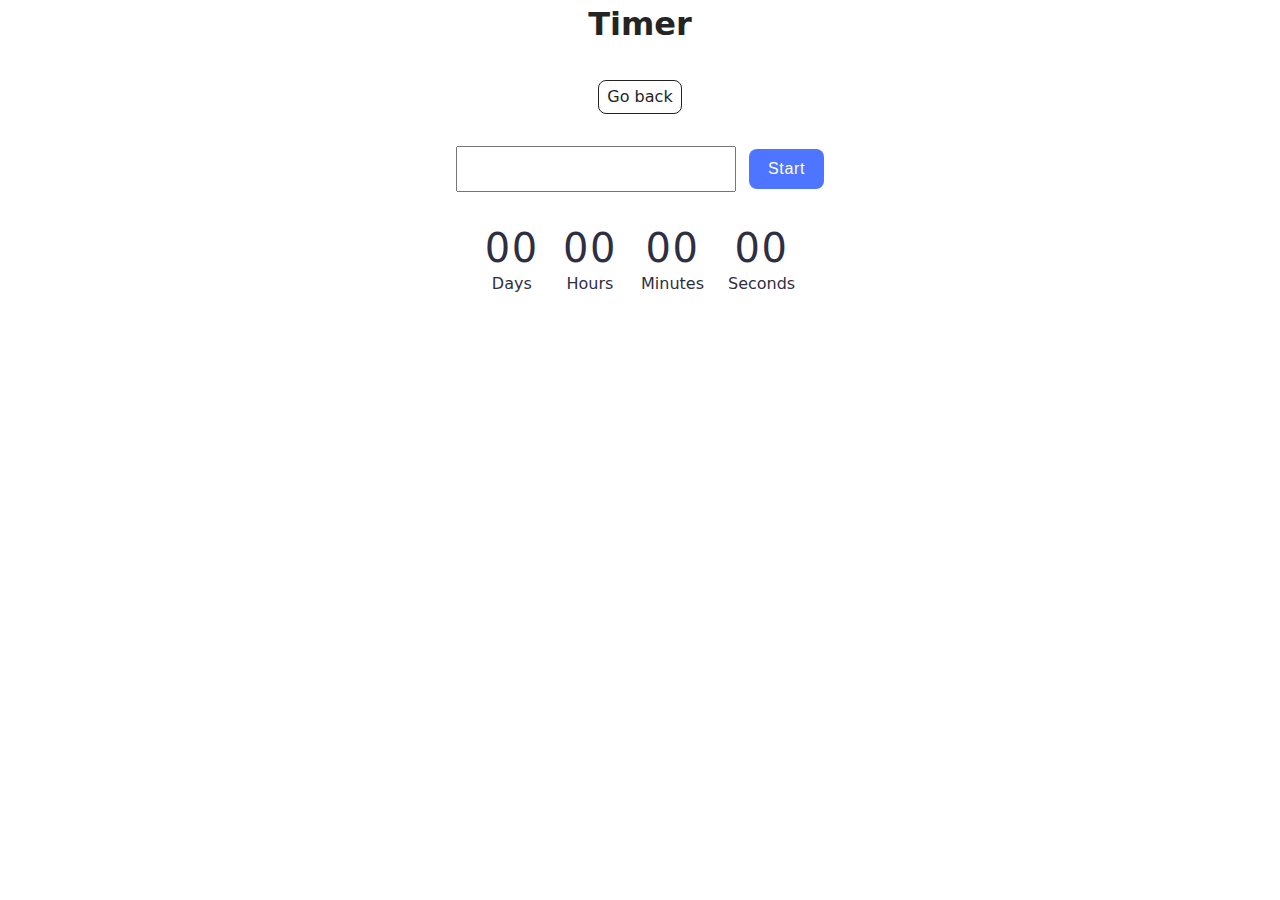
<file: src/1-timer.html>
<!DOCTYPE html>
<html lang="en">
  <head>
    <meta charset="UTF-8" />
    <meta http-equiv="X-UA-Compatible" content="IE=edge" />
    <meta name="viewport" content="width=device-width, initial-scale=1.0" />
    <title>Timer</title>
    <link rel="stylesheet" href="./css/styles.css" />
  </head>
  <body>
    <main>
      <div class="container">
        <h1 class="main-title">Timer</h1>
        <a class="back-link" href="./index.html">Go back</a>
      </div>
      <input type="text" id="datetime-picker" />
      <button type="button" data-start>Start</button>

      <div class="timer">
        <div class="field">
          <span class="value" data-days>00</span>
          <span class="label">Days</span>
        </div>
        <div class="field">
          <span class="value" data-hours>00</span>
          <span class="label">Hours</span>
        </div>
        <div class="field">
          <span class="value" data-minutes>00</span>
          <span class="label">Minutes</span>
        </div>
        <div class="field">
          <span class="value" data-seconds>00</span>
          <span class="label">Seconds</span>
        </div>
      </div>
    </main>
    <script type="module" src="./js/1-timer.js"></script>
  </body>
</html>
</file>
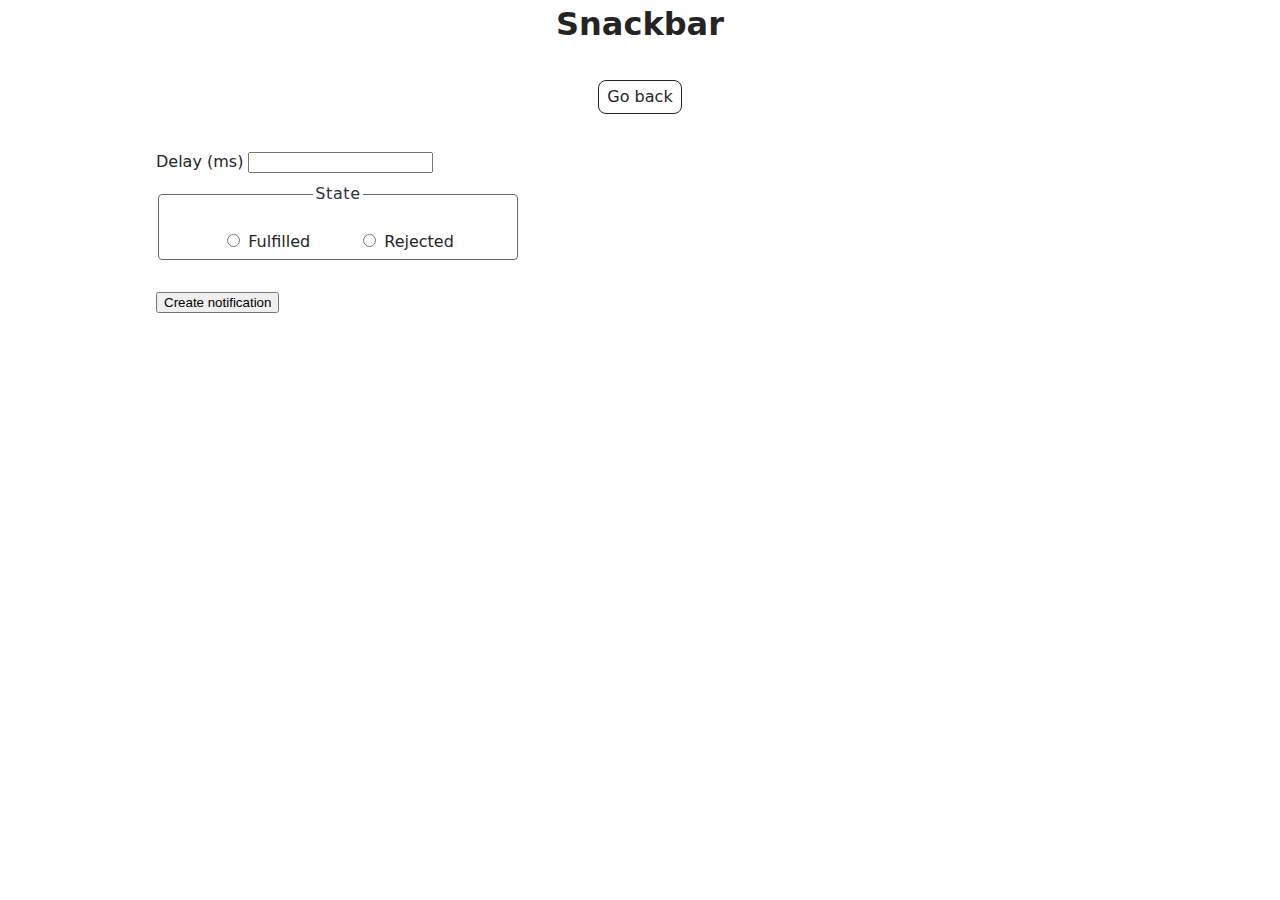
<file: src/2-snackbar.html>
<!DOCTYPE html>
<html lang="en">
  <head>
    <meta charset="UTF-8" />
    <meta http-equiv="X-UA-Compatible" content="IE=edge" />
    <meta name="viewport" content="width=device-width, initial-scale=1.0" />
    <title>Snackbar</title>
    <link rel="stylesheet" href="./css/styles.css" />
  </head>
  <body>
    <main>
      <div class="container">
        <h1 class="main-title">Snackbar</h1>
        <a class="back-link" href="./index.html">Go back</a>
      </div>

      <form class="form">
        <label>
          Delay (ms)
          <input type="number" name="delay" required />
        </label>

        <fieldset>
          <legend>State</legend>
          <label>
            <input type="radio" name="state" value="fulfilled" required />
            Fulfilled
          </label>
          <label>
            <input type="radio" name="state" value="rejected" required />
            Rejected
          </label>
        </fieldset>

        <button type="submit">Create notification</button>
      </form>
    </main>
    <script type="module" src="./js/2-snackbar.js"></script>
  </body>
</html>
</file>
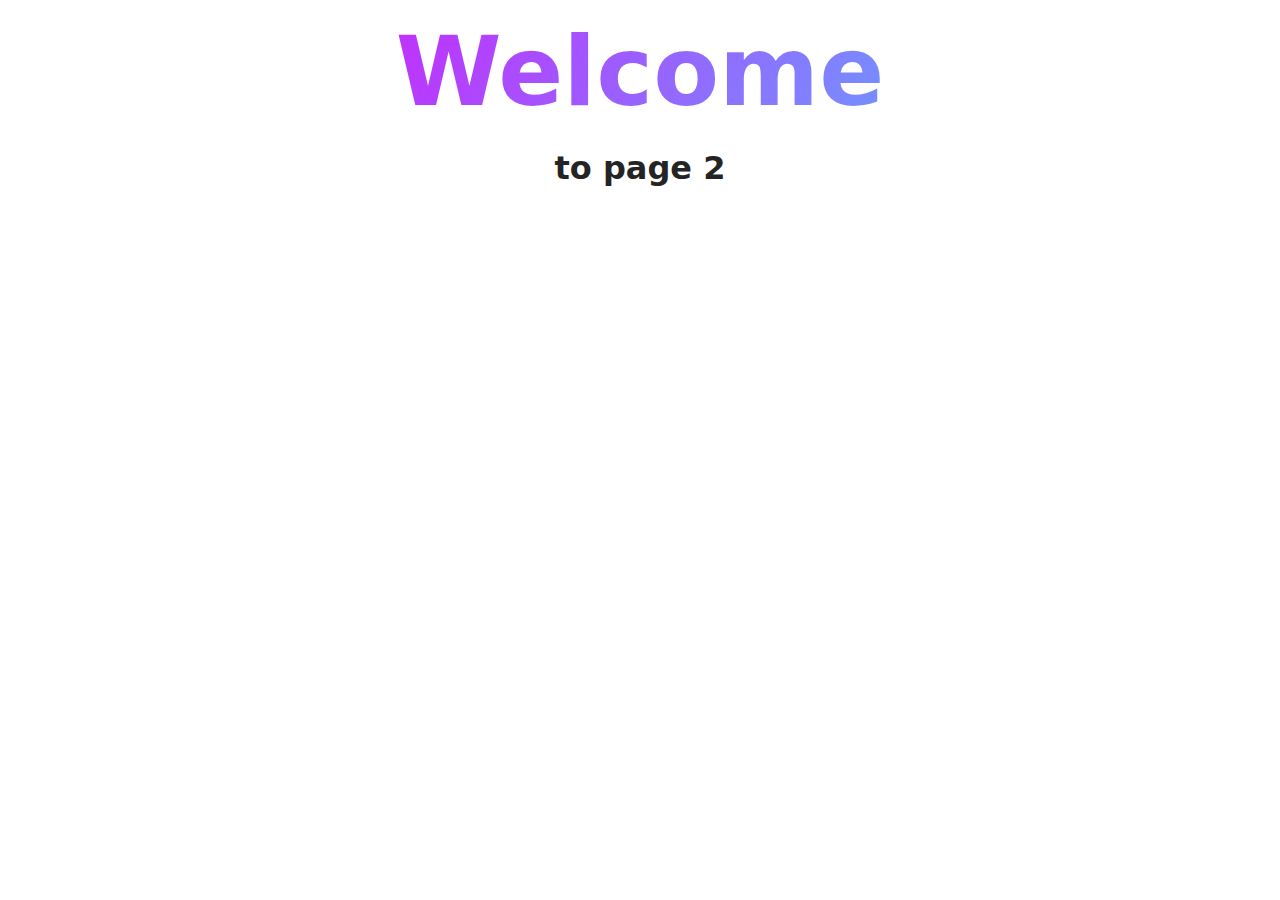
<file: src/page-2.html>
<!DOCTYPE html>
<html lang="en">
  <head>
    <meta charset="UTF-8" />
    <meta http-equiv="X-UA-Compatible" content="IE=edge" />
    <meta name="viewport" content="width=device-width, initial-scale=1.0" />
    <title>Page 2</title>
    <link rel="stylesheet" href="./css/styles.css" />
  </head>
  <body>
    <load
      src="./partials/header.html"
      icon-path="./img/sprite.svg#logo"
      highlight-act="active"
    />

    <main>
      <div class="container">
        <h1 class="main-title">
          <span class="main-title-gradient">Welcome</span> to page 2
        </h1>
        <load src="./partials/back-link.html" />
      </div>
    </main>

    <load src="./partials/footer.html" />
  </body>
</html>
</file>
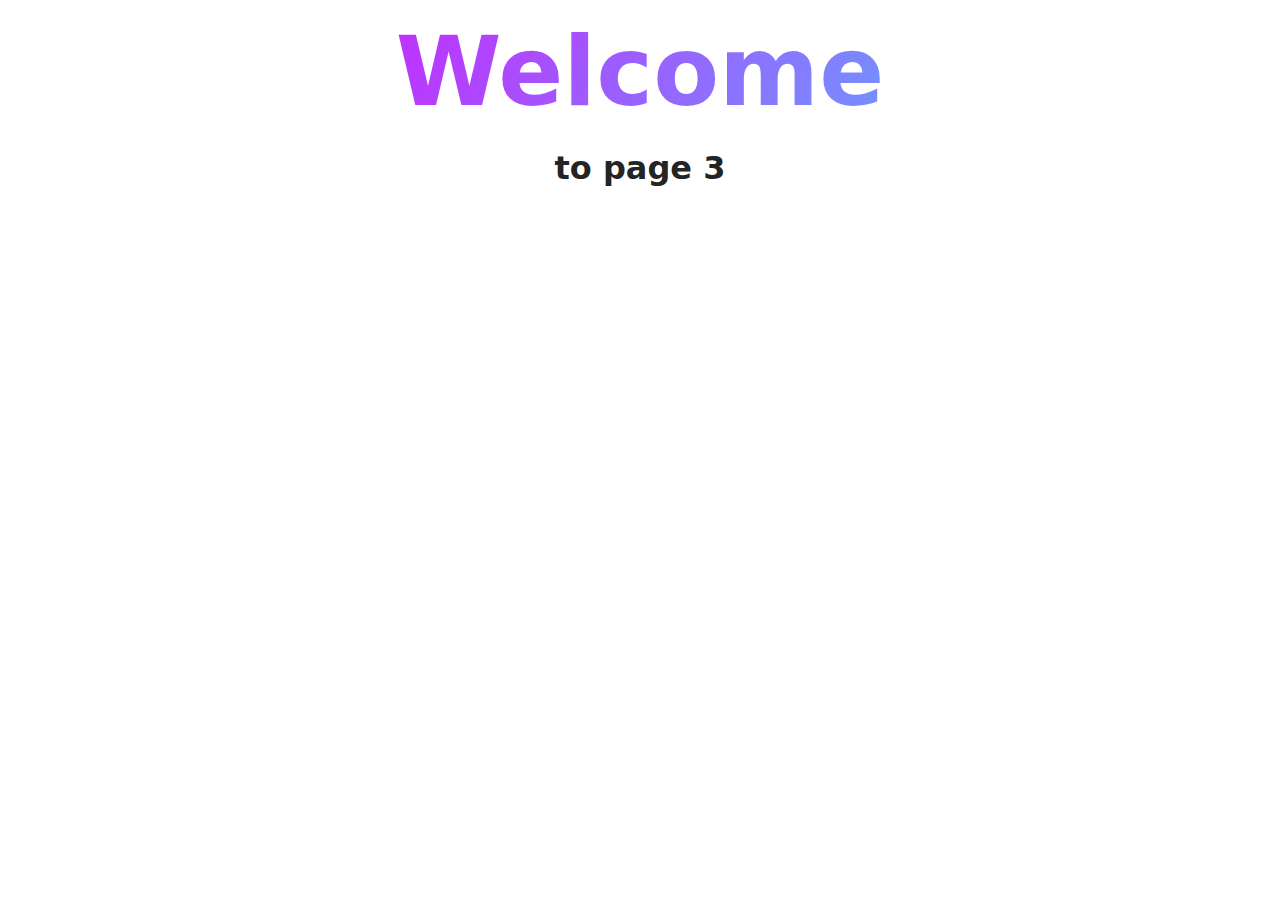
<file: src/page-3.html>
<!DOCTYPE html>
<html lang="en">
  <head>
    <meta charset="UTF-8" />
    <meta http-equiv="X-UA-Compatible" content="IE=edge" />
    <meta name="viewport" content="width=device-width, initial-scale=1.0" />
    <title>Page 3</title>
    <link rel="stylesheet" href="./css/styles.css" />
  </head>
  <body>
    <load
      src="./partials/header.html"
      icon-path="./img/sprite.svg#logo"
      highlight-curr="active"
    />

    <main>
      <div class="container">
        <h1 class="main-title">
          <span class="main-title-gradient">Welcome</span> to page 3
        </h1>
        <load src="./partials/back-link.html" />
      </div>
    </main>

    <load src="./partials/footer.html" />
  </body>
</html>
</file>
<file: src/css/styles.css>
/**
  |============================
  | include css partials with
  | default @import url()
  |============================
*/
/* Common styles */
@import url('./reset.css');
@import url('./base.css');
@import url('./container.css');
@import url('./animations.css');

/* Sections style */
@import url('./header.css');
@import url('./vite-promo.css');
@import url('./badges.css');
@import url('./back-link.css');
@import url('./footer.css');

.timer {
  display: flex;
  justify-content: center;
  gap: 24px;
}

.field {
  display: flex;
  flex-direction: column;
}

.value {
  font-weight: 400;
  font-size: 40px;

  line-height: 1.2;
  letter-spacing: 0.04em;
  color: #2e2f42;
}

.label {
  font-weight: 400;
  font-size: 16px;

  line-height: 1.5;
  color: #2e2f42;
}

#datetime-picker {
  width: 272px;
  height: 40px;
  margin-top: 32px;
  margin-bottom: 32px;
  margin-right: 8px;
  font-weight: 400;
  font-size: 16px;
  line-height: 1.5;
  letter-spacing: 0.04em;
  color: #2e2f42;
}

#datetime-picker:hover {
  border-radius: 4px;
}

button[data-start] {
  border-radius: 8px;
  padding: 8px 16px;
  width: 75px;
  height: 40px;
  background-color: #4e75ff;
  border: none;
  cursor: pointer;
  font-weight: 500;
  font-size: 16px;
  line-height: 1.5;
  letter-spacing: 0.04em;
  color: #fff;
}

button[data-start]:disabled {
  background-color: #cfcfcf;
  color: #989898;
  cursor: not-allowed;
}

button[data-start]:hover {
  background-color: #6c8cff;
}

button[data-start]:disabled:hover {
  background-color: #cfcfcf;
  color: #989898;
  cursor: not-allowed;
}

.form {
  padding: 36px 156px;
  display: flex;
  align-items: flex-start;
  justify-content: flex-start;
  flex-direction: column;
  gap: 8px;
}

.delay-label {
  display: flex;
  flex-direction: column;
  align-items: flex-start;
  justify-content: flex-start;
  font-weight: 400;
  font-size: 16px;
  line-height: 1.5;
  letter-spacing: 0.04em;
  color: #2e2f42;
  gap: 8px;
  margin-bottom: 16px;
}

.delay-input {
  min-width: 360px;
  height: 40px;
}

fieldset {
  width: 360px;
  height: 78px;

  background: #fff;
  border: 1px solid #666;
  border-radius: 4px;
  box-sizing: border-box;
  padding: 24px 48px 8px;
  display: flex;
  justify-content: center;
  gap: 48px;
  margin-bottom: 24px;
}

legend {
  font-weight: 400;
  font-size: 16px;
  line-height: 1.5;
  letter-spacing: 0.04em;
  color: #2e2f42;
}

.subBtn {
  display: flex;
  align-items: center;
  justify-content: center;
  flex-direction: row;
  gap: 10px;
  border-radius: 8px;
  border: none;
  padding: 8px 16px;
  width: 360px;
  height: 40px;
  background: #4e75ff;
  font-weight: 500;
  font-size: 16px;

  /* line-height: 24px; */
  line-height: 1.5;
  letter-spacing: 0.04em;
  color: #fff;
}

.subBtn:hover {
  background: #6c8cff;
}
</file>
